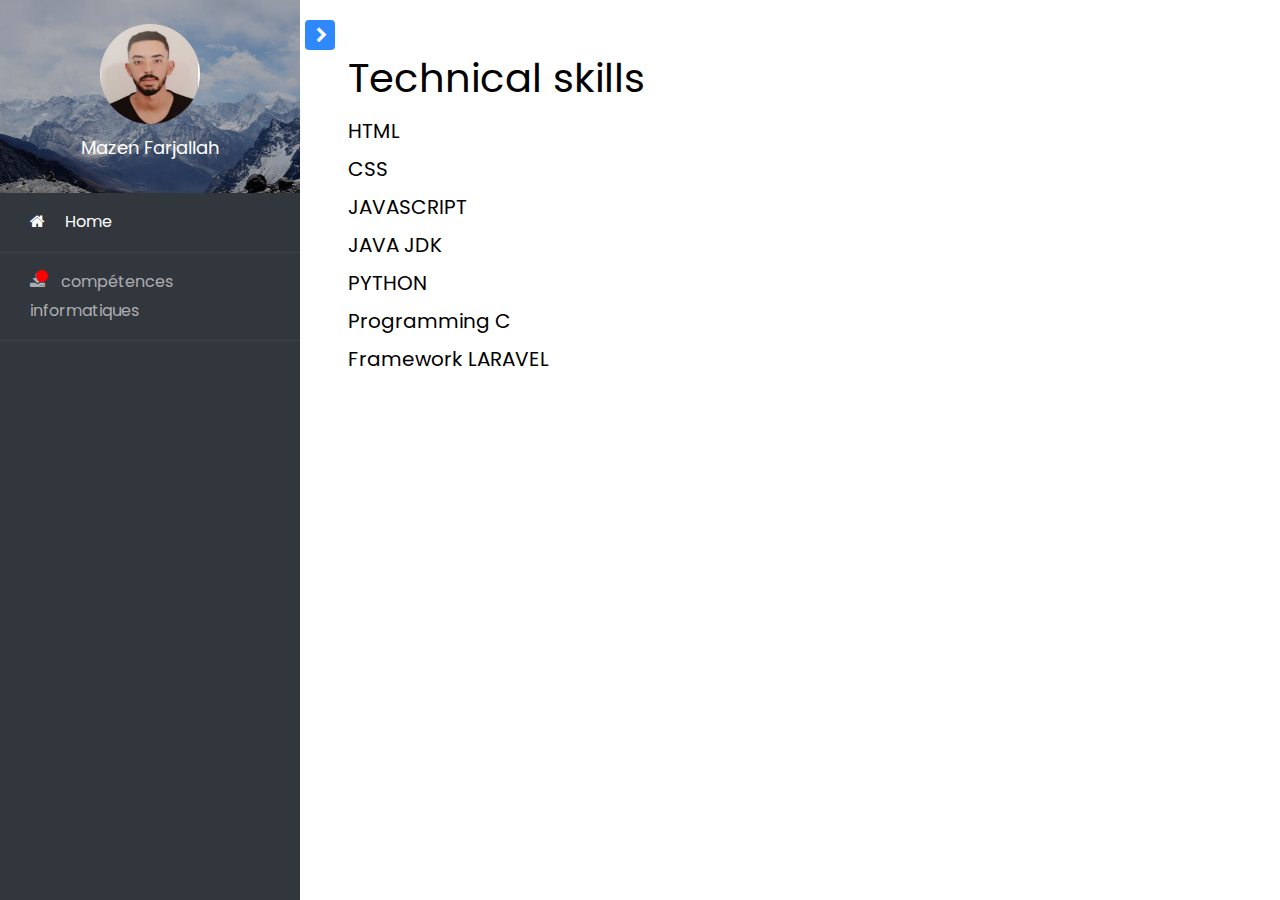
<file: Ci.html>
<!doctype html>
<html lang="en">
  <head>
  	<title>Sidebar 09</title>
    <meta charset="utf-8">
    <meta name="viewport" content="width=device-width, initial-scale=1, shrink-to-fit=no">

    <link href="https://fonts.googleapis.com/css?family=Poppins:300,400,500,600,700,800,900" rel="stylesheet">
		
		<link rel="stylesheet" href="https://stackpath.bootstrapcdn.com/font-awesome/4.7.0/css/font-awesome.min.css">
		<link rel="stylesheet" href="css/style.css">
  </head>
  <body>
		
		<div class="wrapper d-flex align-items-stretch">
			<nav id="sidebar">
				<div class="custom-menu">
					<button type="button" id="sidebarCollapse" class="btn btn-primary">
	        </button>
        </div>
	  		<div class="img bg-wrap text-center py-4" style="background-image: url(images/bg_1.jpg);">
	  			<div class="user-logo">
	  				<div class="img" style="background-image: url(images/photo.png);"></div>
	  				<h3>Mazen Farjallah</h3>
	  			</div>
	  		</div>
        <ul class="list-unstyled components mb-5">
          <li class="active">
            <a href="index.html"><span class="fa fa-home mr-3"></span> Home</a>
          </li>
          <li>
              <a href="Ci.html"><span class="fa fa-download mr-3 notif"><small class="d-flex align-items-center justify-content-center"></small></span>compétences informatiques </a>
          </li>
    
    	</nav>

        <!-- Page Content  -->
      <div id="content" class="p-4 p-md-5 pt-5">
        <h1>Technical skills</h1>
<h5>HTML</h5>
<h5>CSS</h5>
<h5>JAVASCRIPT</h5>
<h5>JAVA JDK</h5>
<h5>PYTHON</h5>
<h5>Programming C</h5>
<h5>Framework LARAVEL</h5>



		</div>

    <script src="js/jquery.min.js"></script>
    <script src="js/popper.js"></script>
    <script src="js/bootstrap.min.js"></script>
    <script src="js/main.js"></script>
  </body>
</html>
</file>
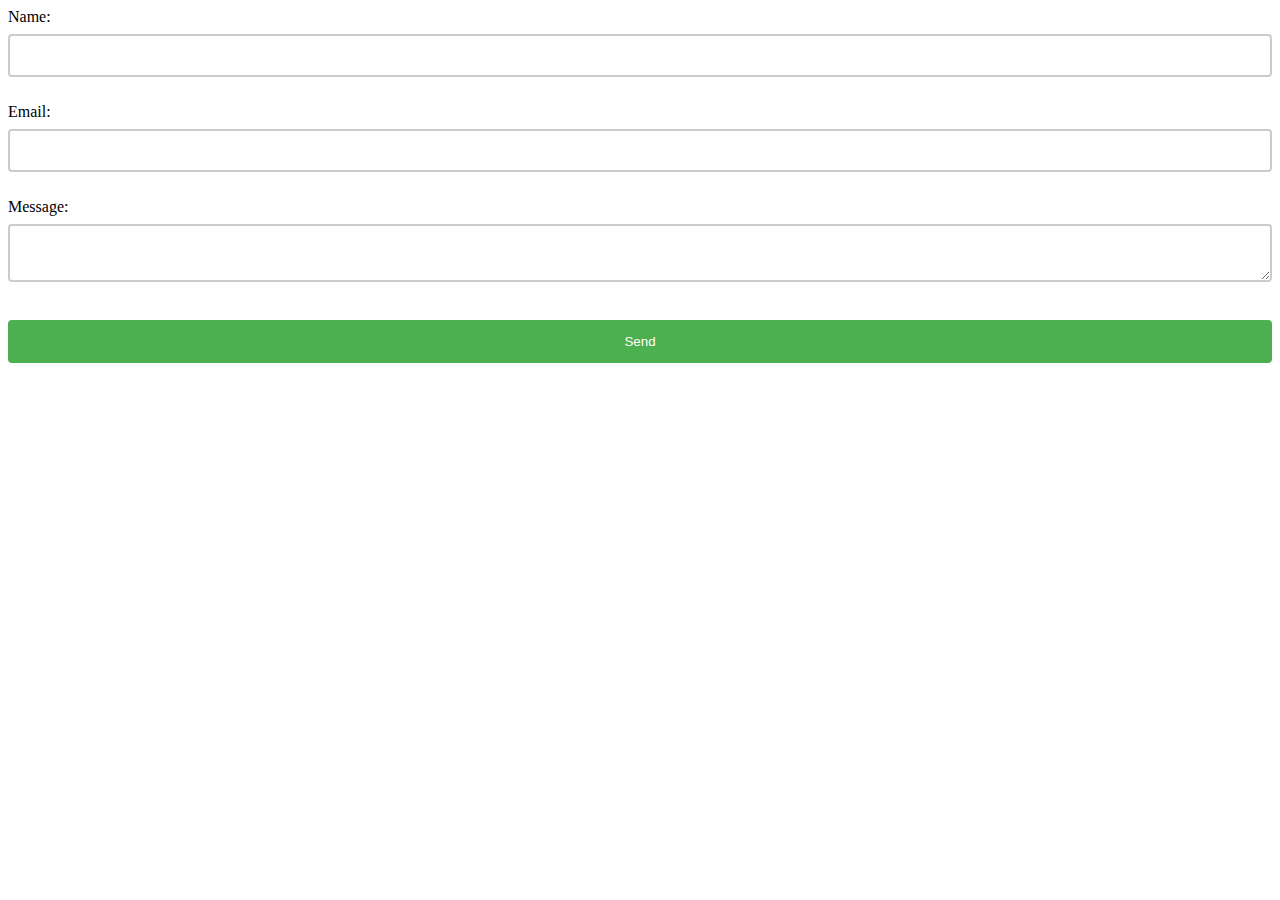
<file: contact.html>
<!DOCTYPE html>
<html lang="en">
<head>
    <meta charset="UTF-8">
    <meta http-equiv="X-UA-Compatible" content="IE=edge">
    <meta name="viewport" content="width=device-width, initial-scale=1.0">
    <title>Contact</title>
    <link rel="stylesheet" type="text/css" href="styles.css">
</head>
<body>
    <form action="mailto:mazen.farjallah@hotmail.com" method="post" enctype="text/plain">
            <label for="name">Name:</label>
            <input type="text" id="name" name="user_name"><br><br>
            <label for="email">Email:</label>
            <input type="email" id="email" name="user_email"><br><br>
            <label for="message">Message:</label>
            <textarea id="message" name="user_message"></textarea><br><br>
            <input type="submit" value="Send">
      </form>
</body>
</html>
</file>
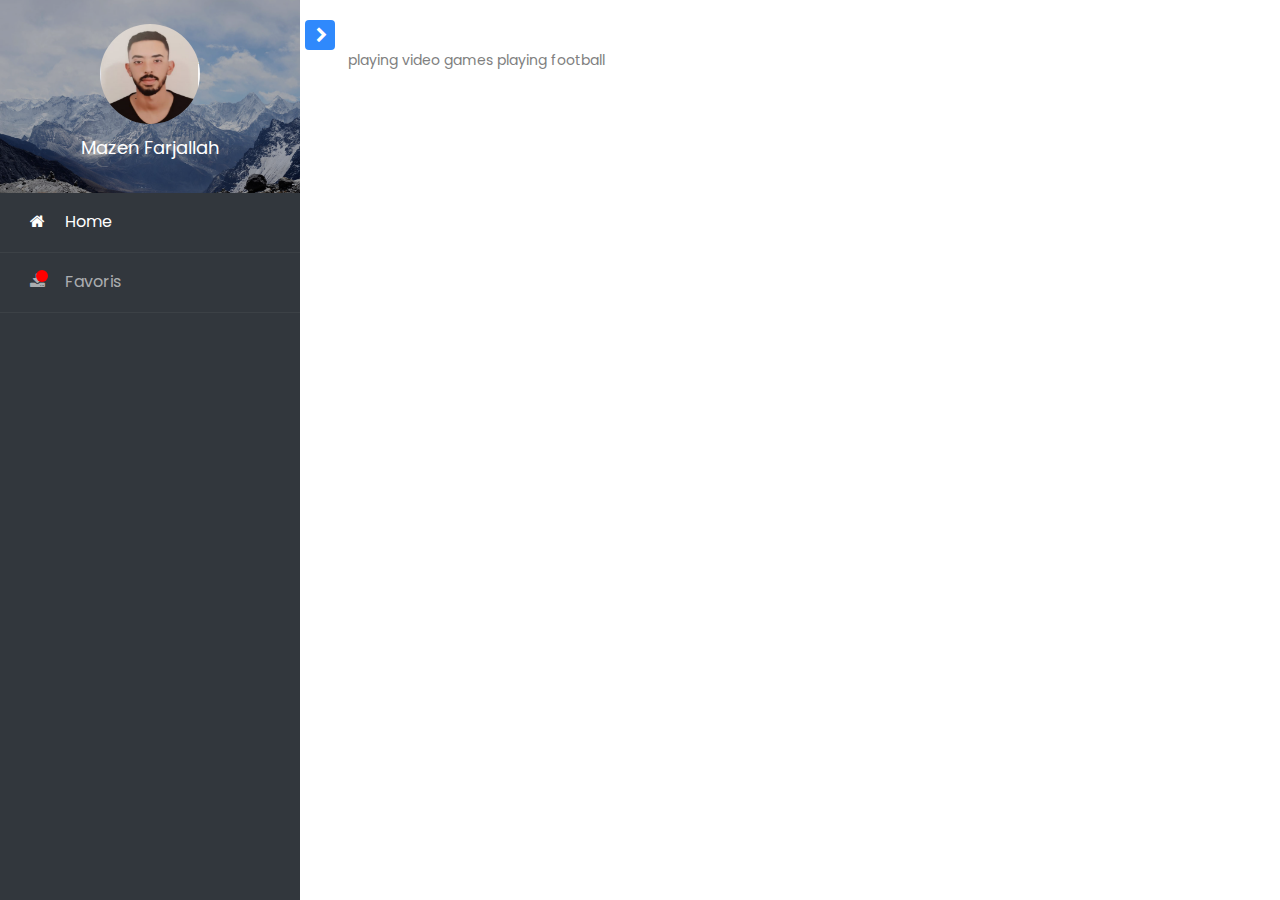
<file: fav.html>
<!doctype html>
<html lang="en">
  <head>
  	<title>My Personal Project</title>
    <meta charset="utf-8">
    <meta name="viewport" content="width=device-width, initial-scale=1, shrink-to-fit=no">

    <link href="https://fonts.googleapis.com/css?family=Poppins:300,400,500,600,700,800,900" rel="stylesheet">
		
		<link rel="stylesheet" href="https://stackpath.bootstrapcdn.com/font-awesome/4.7.0/css/font-awesome.min.css">
		<link rel="stylesheet" href="css/style.css">
  </head>
  <body>
		
		<div class="wrapper d-flex align-items-stretch">
			<nav id="sidebar">
				<div class="custom-menu">
					<button type="button" id="sidebarCollapse" class="btn btn-primary">
	        </button>
        </div>
	  		<div class="img bg-wrap text-center py-4" style="background-image: url(images/bg_1.jpg);">
	  			<div class="user-logo">
	  				<div class="img" style="background-image: url(images/photo.png);"></div>
	  				<h3>Mazen Farjallah</h3>
	  			</div>
	  		</div>
        <ul class="list-unstyled components mb-5">
          <li class="active">
            <a href="index.html"><span class="fa fa-home mr-3"></span> Home</a>
          </li>
          <li>
              <a href="Pa.html"><span class="fa fa-download mr-3 notif"><small class="d-flex align-items-center justify-content-center"></small></span> Favoris</a>
          </li>
    
    	</nav>

        <!-- Page Content  -->
      <div id="content" class="p-4 p-md-5 pt-5">

        <section>
       
          playing video games 
          playing football
        </section>
        
        </div>
    
       

    <script src="js/jquery.min.js"></script>
    <script src="js/popper.js"></script>
    <script src="js/bootstrap.min.js"></script>
    <script src="js/main.js"></script>
  </body>
</html>
</file>
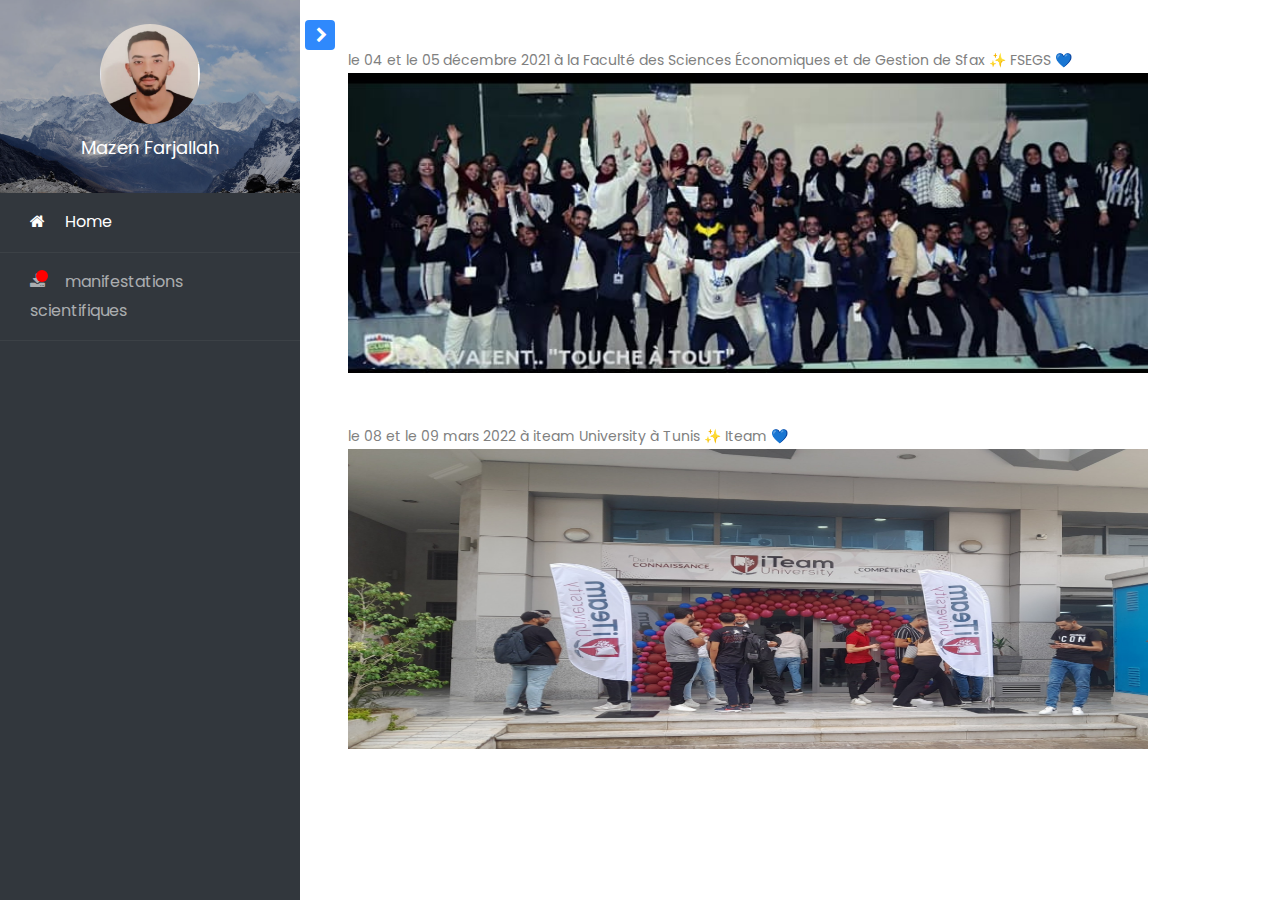
<file: msc.html>
<!doctype html>
<html lang="en">
  <head>
  	<title>My Personal Project</title>
    <meta charset="utf-8">
    <meta name="viewport" content="width=device-width, initial-scale=1, shrink-to-fit=no">

    <link href="https://fonts.googleapis.com/css?family=Poppins:300,400,500,600,700,800,900" rel="stylesheet">
		
		<link rel="stylesheet" href="https://stackpath.bootstrapcdn.com/font-awesome/4.7.0/css/font-awesome.min.css">
		<link rel="stylesheet" href="css/style.css">
  </head>
  <body>
		
		<div class="wrapper d-flex align-items-stretch">
			<nav id="sidebar">
				<div class="custom-menu">
					<button type="button" id="sidebarCollapse" class="btn btn-primary">
	        </button>
        </div>
	  		<div class="img bg-wrap text-center py-4" style="background-image: url(images/bg_1.jpg);">
	  			<div class="user-logo">
	  				<div class="img" style="background-image: url(images/photo.png);"></div>
	  				<h3>Mazen Farjallah</h3>
	  			</div>
	  		</div>
        <ul class="list-unstyled components mb-5">
          <li class="active">
            <a href="index.html"><span class="fa fa-home mr-3"></span> Home</a>
          </li>
          <li>
              <a href="Pa.html"><span class="fa fa-download mr-3 notif"><small class="d-flex align-items-center justify-content-center"></small></span> manifestations scientifiques</a>
          </li>
    
    	</nav>

        <!-- Page Content  -->
      <div id="content" class="p-4 p-md-5 pt-5">

        <section>
       
         le 04 et le 05 décembre 2021 à la Faculté des Sciences Économiques et de Gestion de Sfax ✨ FSEGS 💙
		 
         <img src="polyvalent.jpg" alt="polyvalent equipe" height="300px" width="800px">
           <br>
        </section>
        <br>
        <br>

        <section>

            le 08 et le 09 mars 2022 à iteam University à Tunis ✨ Iteam 💙
            <img src="iteam.jpg" alt="iteam equipe" height="300px" width="800px">

        </section>
        
        </div>
    
       

    <script src="js/jquery.min.js"></script>
    <script src="js/popper.js"></script>
    <script src="js/bootstrap.min.js"></script>
    <script src="js/main.js"></script>
  </body>
</html>
</file>
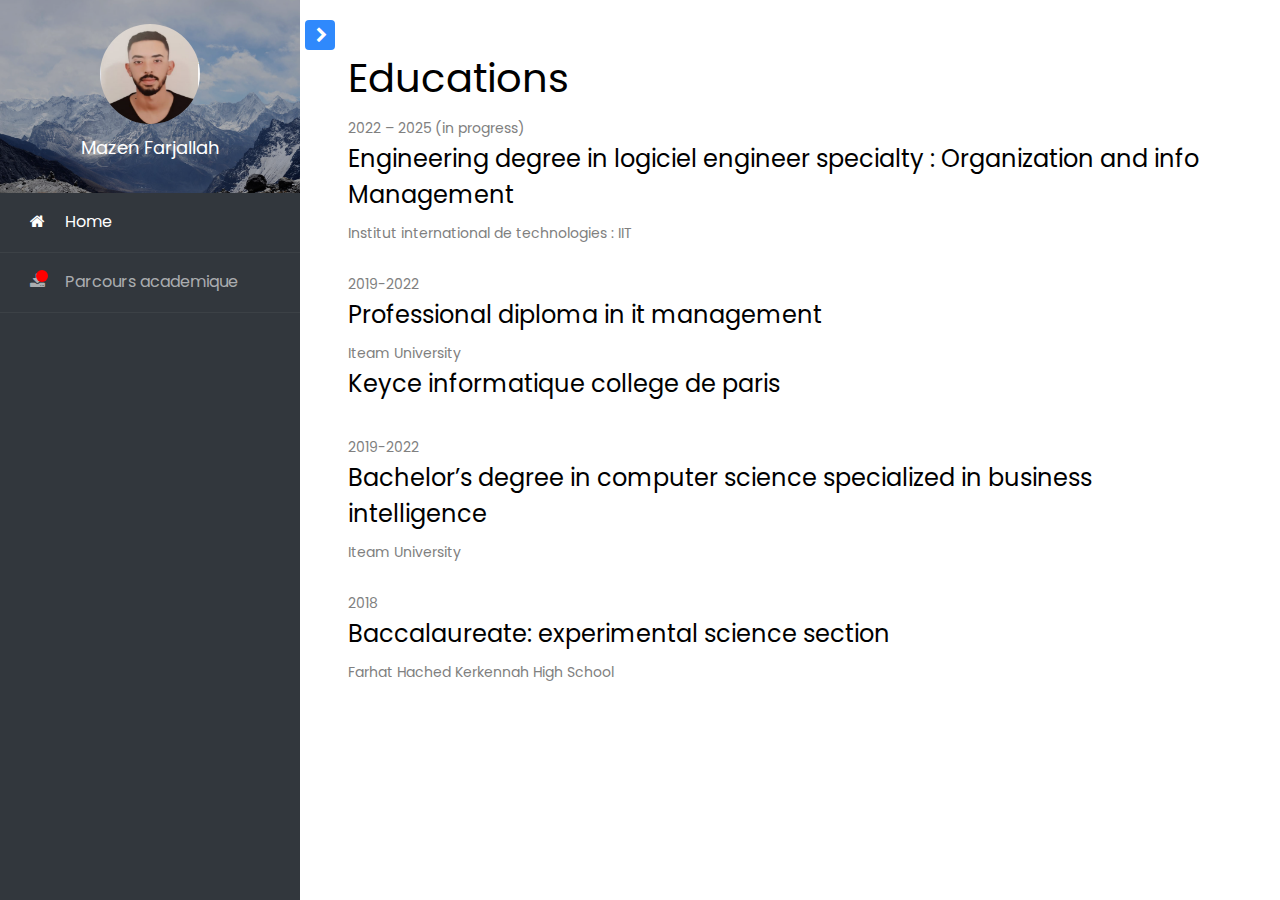
<file: Pa.html>
<!doctype html>
<html lang="en">
  <head>
  	<title>Sidebar 09</title>
    <meta charset="utf-8">
    <meta name="viewport" content="width=device-width, initial-scale=1, shrink-to-fit=no">

    <link href="https://fonts.googleapis.com/css?family=Poppins:300,400,500,600,700,800,900" rel="stylesheet">
		
		<link rel="stylesheet" href="https://stackpath.bootstrapcdn.com/font-awesome/4.7.0/css/font-awesome.min.css">
		<link rel="stylesheet" href="css/style.css">
  </head>
  <body>
		
		<div class="wrapper d-flex align-items-stretch">
			<nav id="sidebar">
				<div class="custom-menu">
					<button type="button" id="sidebarCollapse" class="btn btn-primary">
	        </button>
        </div>
	  		<div class="img bg-wrap text-center py-4" style="background-image: url(images/bg_1.jpg);">
	  			<div class="user-logo">
	  				<div class="img" style="background-image: url(images/photo.png);"></div>
	  				<h3>Mazen Farjallah</h3>
	  			</div>
	  		</div>
        <ul class="list-unstyled components mb-5">
          <li class="active">
            <a href="index.html"><span class="fa fa-home mr-3"></span> Home</a>
          </li>
          <li>
              <a href="Pa.html"><span class="fa fa-download mr-3 notif"><small class="d-flex align-items-center justify-content-center"></small></span> Parcours academique</a>
          </li>
    
    	</nav>

        <!-- Page Content  -->
      <div id="content" class="p-4 p-md-5 pt-5">
        <section>
        <h1>Educations</h1>
        <article>
        2022 – 2025 (in progress)
<h4>Engineering degree in logiciel engineer specialty : Organization and info Management</h4>
Institut international de technologies : IIT
</article>
<br>
<article>
2019-2022
<h4>Professional diploma in it management</h4>
Iteam University 
<h4>Keyce informatique college de paris</h4>

</article>
<br>
<article>
2019-2022
<h4>Bachelor’s degree in computer science specialized in business intelligence  </h4>
Iteam University
</article>
<br>
<article>
2018
<h4>Baccalaureate: experimental science section </h4>
Farhat Hached Kerkennah High School 
</article>
<br>
</section>
		</div>

    <script src="js/jquery.min.js"></script>
    <script src="js/popper.js"></script>
    <script src="js/bootstrap.min.js"></script>
    <script src="js/main.js"></script>
  </body>
</html>
</file>
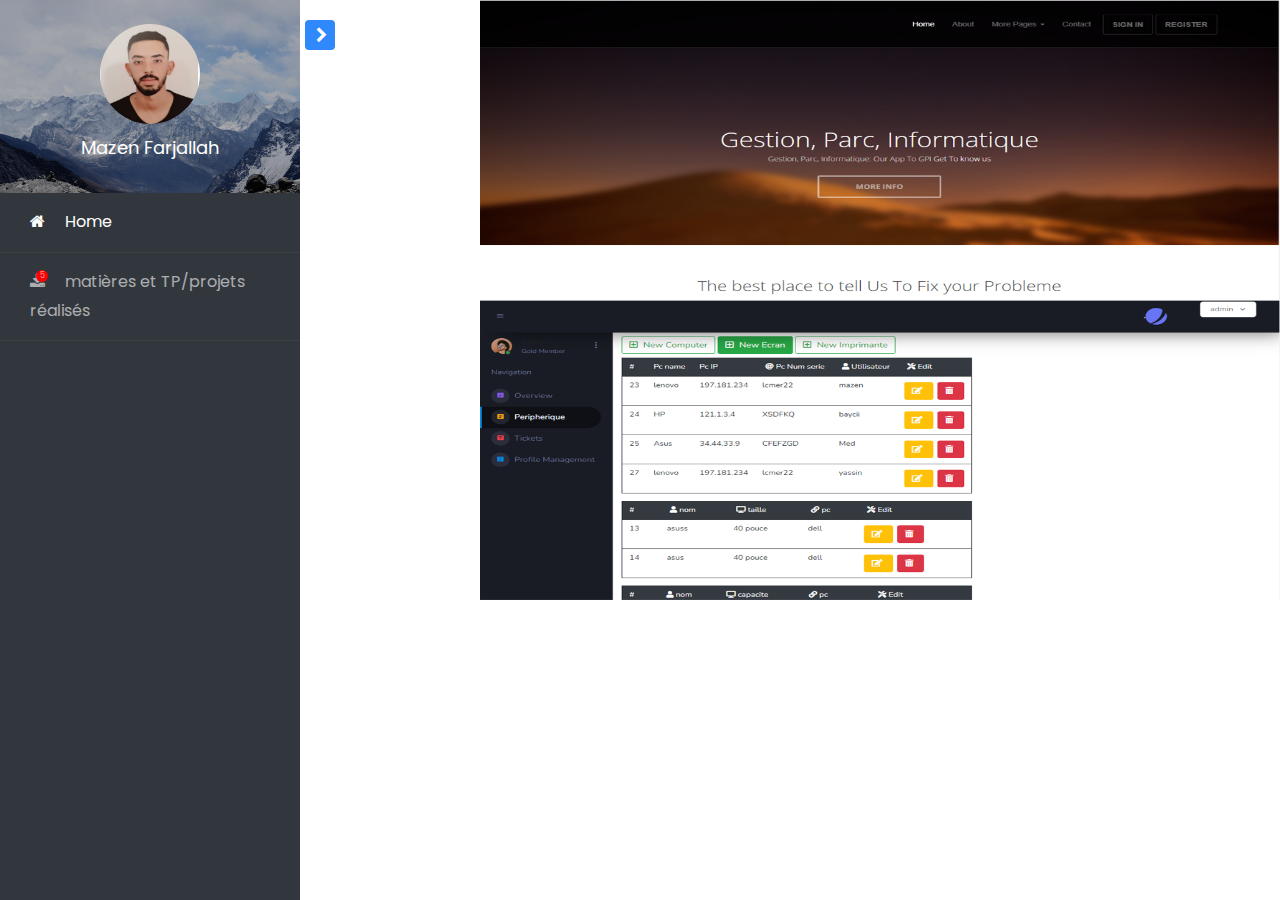
<file: pro.html>
<!doctype html>
<html lang="en">
  <head>
  	<title>Sidebar 09</title>
    <meta charset="utf-8">
    <meta name="viewport" content="width=device-width, initial-scale=1, shrink-to-fit=no">

    <link href="https://fonts.googleapis.com/css?family=Poppins:300,400,500,600,700,800,900" rel="stylesheet">
		
		<link rel="stylesheet" href="https://stackpath.bootstrapcdn.com/font-awesome/4.7.0/css/font-awesome.min.css">
		<link rel="stylesheet" href="css/style.css">
  </head>
  <body>
		
		<div class="wrapper d-flex align-items-stretch">
			<nav id="sidebar">
				<div class="custom-menu">
					<button type="button" id="sidebarCollapse" class="btn btn-primary">
	        </button>
        </div>
	  		<div class="img bg-wrap text-center py-4" style="background-image: url(images/bg_1.jpg);">
	  			<div class="user-logo">
	  				<div class="img" style="background-image: url(images/photo.png);"></div>
	  				<h3>Mazen Farjallah</h3>
	  			</div>
	  		</div>
        <ul class="list-unstyled components mb-5">
          <li class="active">
            <a href="index.html"><span class="fa fa-home mr-3"></span> Home</a>
          </li>
          <li>
              <a href="Pa.html"><span class="fa fa-download mr-3 notif"><small class="d-flex align-items-center justify-content-center">5</small></span> matières et TP/projets réalisés</a>
          </li>
    
    	</nav>

        <!-- Page Content  -->
      <div id="content" class="p-4 p-md-5 pt-5">
         </div>
         <section>
            <img src="Picture1.png" alt="home Page" height="300px" width="800px">
            <img src="Picture2.png" alt="Gestion des peripheriques" height="300px" width="800px">
         </section>
		</div>

    <script src="js/jquery.min.js"></script>
    <script src="js/popper.js"></script>
    <script src="js/bootstrap.min.js"></script>
    <script src="js/main.js"></script>
  </body>
</html>
</file>
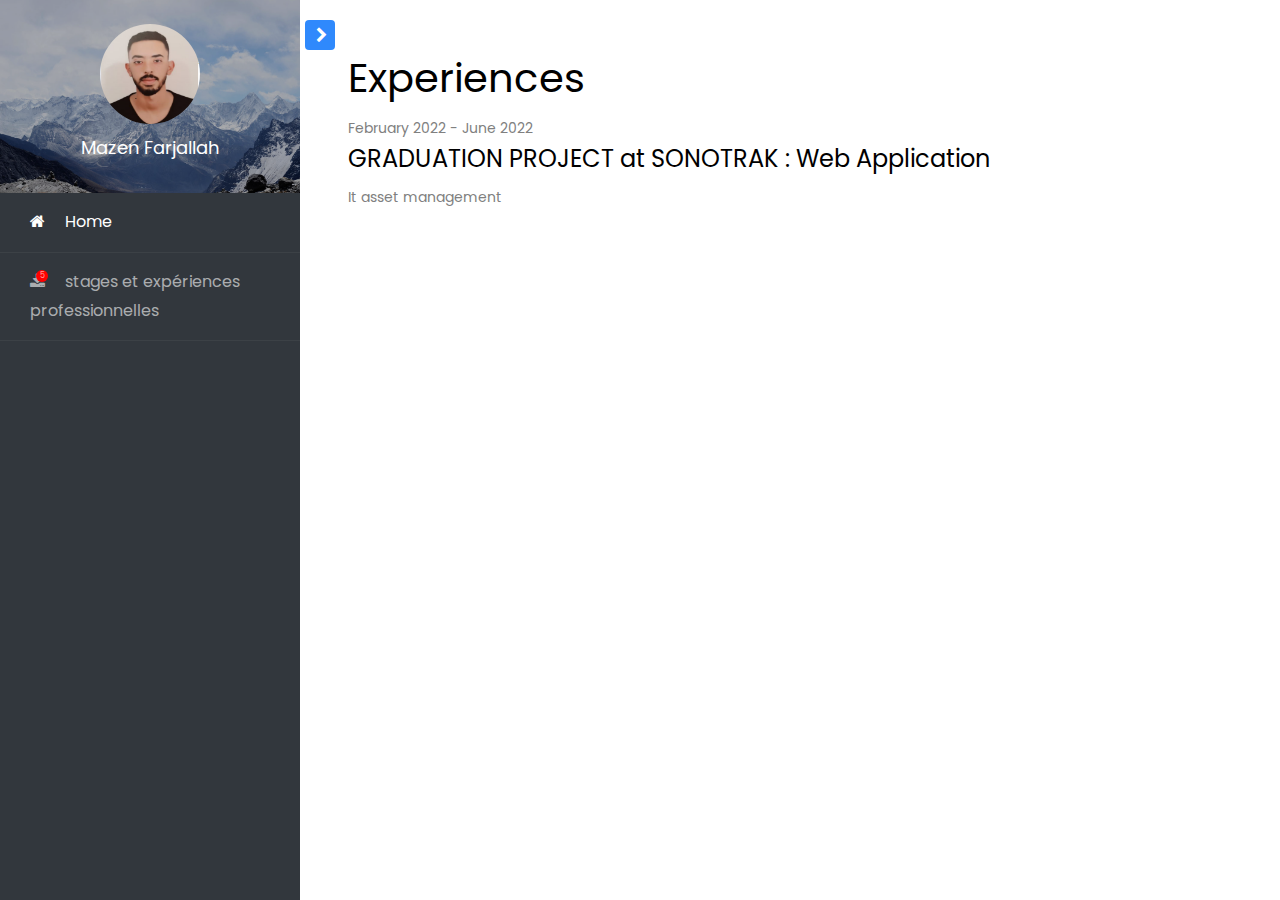
<file: sep.html>
<!doctype html>
<html lang="en">
  <head>
  	<title>Sidebar 09</title>
    <meta charset="utf-8">
    <meta name="viewport" content="width=device-width, initial-scale=1, shrink-to-fit=no">

    <link href="https://fonts.googleapis.com/css?family=Poppins:300,400,500,600,700,800,900" rel="stylesheet">
		
		<link rel="stylesheet" href="https://stackpath.bootstrapcdn.com/font-awesome/4.7.0/css/font-awesome.min.css">
		<link rel="stylesheet" href="css/style.css">
  </head>
  <body>
		
		<div class="wrapper d-flex align-items-stretch">
			<nav id="sidebar">
				<div class="custom-menu">
					<button type="button" id="sidebarCollapse" class="btn btn-primary">
	        </button>
        </div>
	  		<div class="img bg-wrap text-center py-4" style="background-image: url(images/bg_1.jpg);">
	  			<div class="user-logo">
	  				<div class="img" style="background-image: url(images/photo.png);"></div>
	  				<h3>Mazen Farjallah</h3>
	  			</div>
	  		</div>
        <ul class="list-unstyled components mb-5">
          <li class="active">
            <a href="index.html"><span class="fa fa-home mr-3"></span> Home</a>
          </li>
          <li>
              <a href="Pa.html"><span class="fa fa-download mr-3 notif"><small class="d-flex align-items-center justify-content-center">5</small></span> stages et expériences professionnelles</a>
          </li>
    
    	</nav>

        <!-- Page Content  -->
      <div id="content" class="p-4 p-md-5 pt-5">
        <h1>Experiences</h1>
February 2022 - June 2022
<h4>GRADUATION PROJECT at SONOTRAK  : Web Application  </h4>
It asset management

		</div>

    <script src="js/jquery.min.js"></script>
    <script src="js/popper.js"></script>
    <script src="js/bootstrap.min.js"></script>
    <script src="js/main.js"></script>
  </body>
</html>
</file>
<file: styles.css>
#name, #email, #message{
    width: 100%;
    padding: 12px 20px;
    margin: 8px 0;
    box-sizing: border-box;
    border: 2px solid #ccc;
    border-radius: 4px;
}

input[type=submit] {
    width: 100%;
    background-color: #4CAF50;
    color: white;
    padding: 14px 20px;
    margin: 8px 0;
    border: none;
    border-radius: 4px;
    cursor: pointer;
}
</file>
